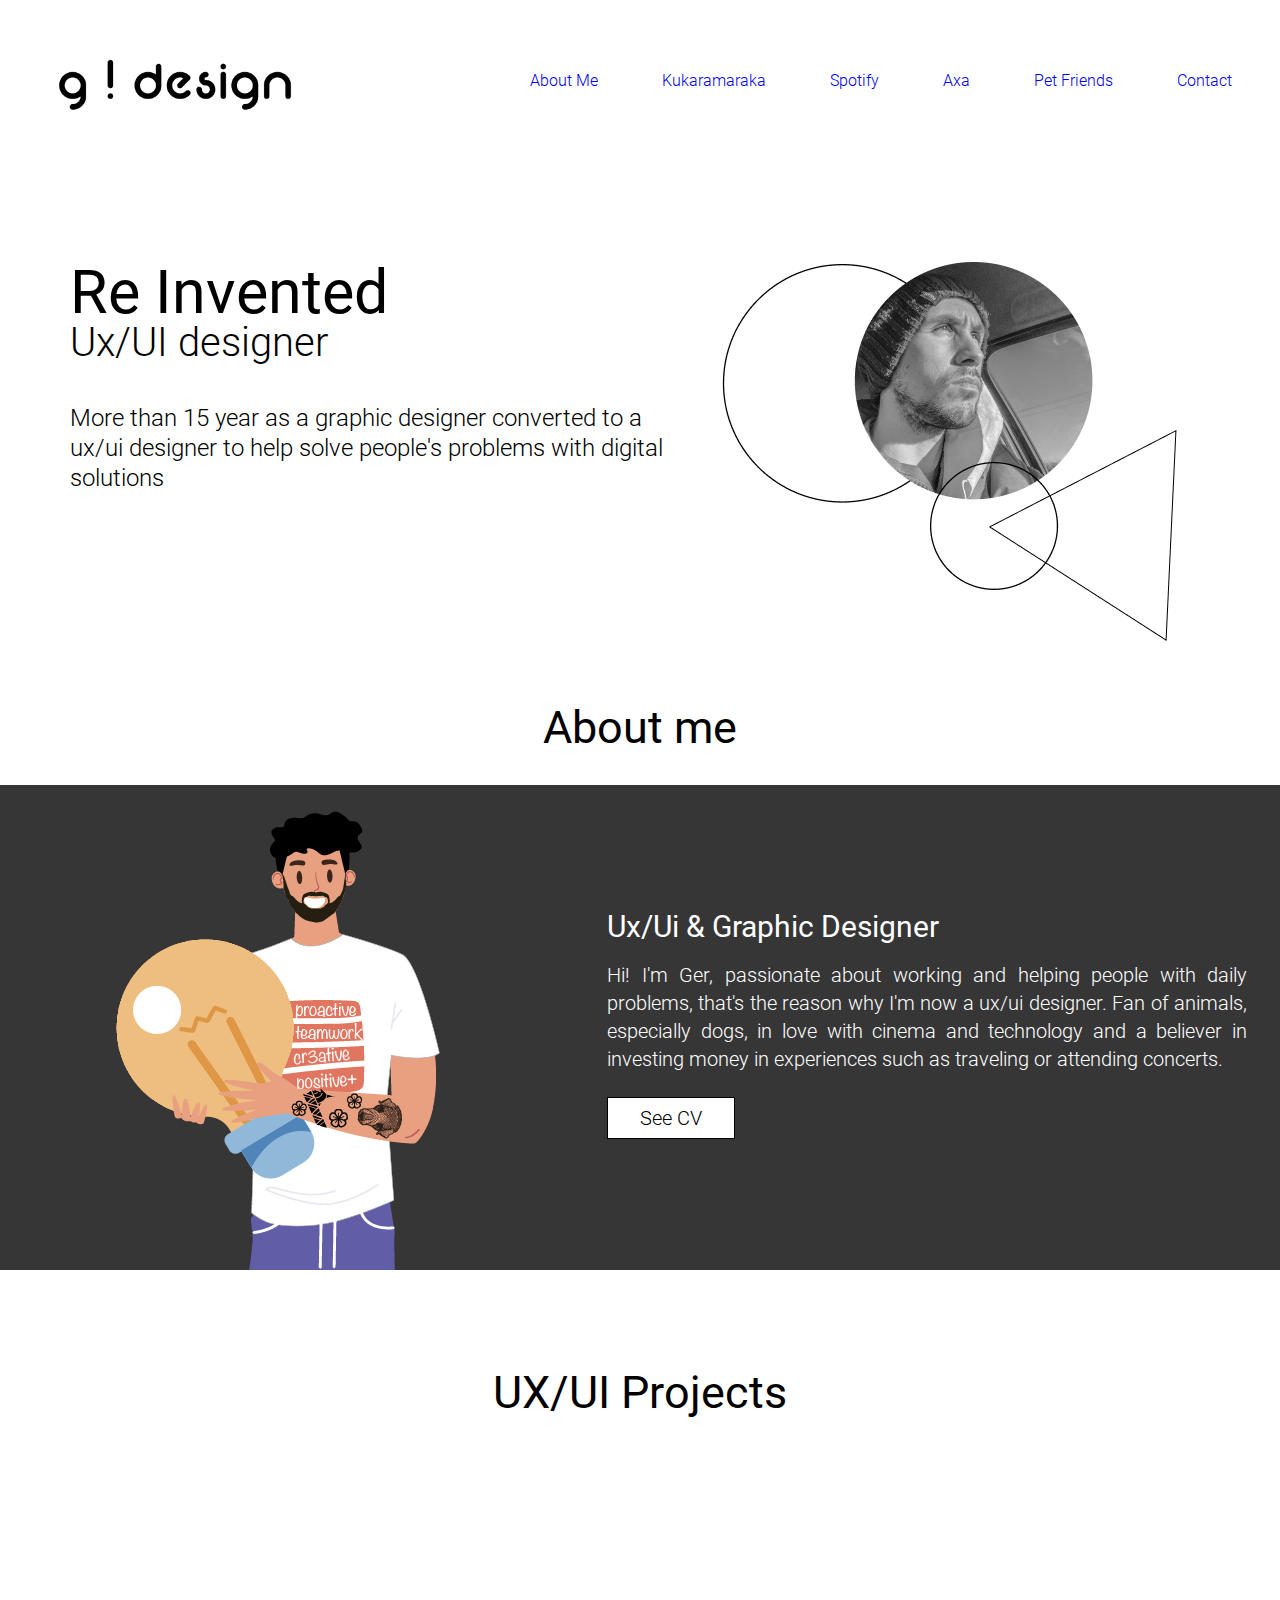
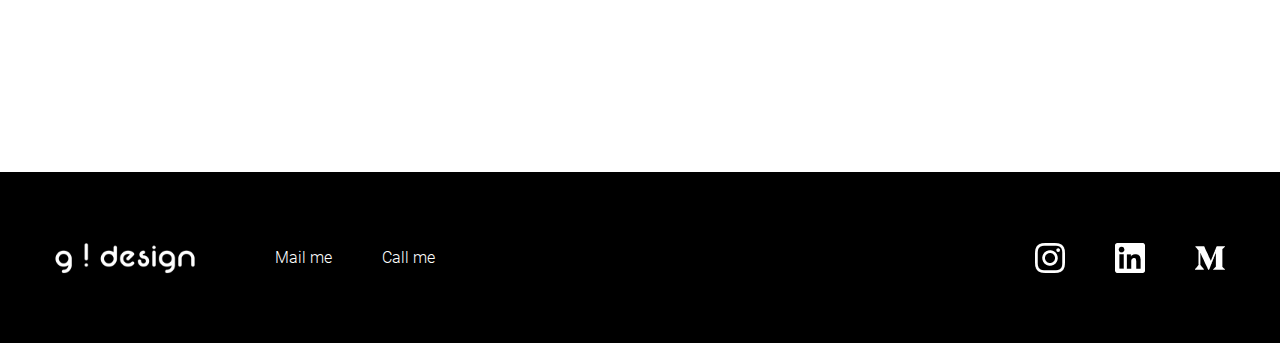
<file: index.html>
<!DOCTYPE html>
<html lang="en">

<head>
  <meta charset="UTF-8">
  <meta name="viewport" content="width=device-width, initial-scale=1.0">
  <title>Portfolio G!Design</title>
  <link href="css/reset.css" rel="stylesheet">
  <link href="css/styles.css" rel="stylesheet">
  <link href="https://unpkg.com/aos@2.3.1/dist/aos.css" rel="stylesheet">
</head>

<body>
  <div class="contenedor">
    <div class="navbar">
    <img src="imagenes/logo_G.png" class="logo" alt="Logotipo">
    <nav>
      <ul>
        <li><a href="#About_sec">About Me</a></li>
        <li><a href="#Kukaramaraka">Kukaramaraka</a></li>
        <li><a href="#Spotify">Spotify</a></li>
        <li><a href="#Axa">Axa</a></li>
        <li><a href="#PetFriends">Pet Friends</a></li>
        <li><a href="#contact">Contact</a></li>
      </ul>
    </nav>
  </div>
  </div>
 <div class="main">
  <div class="bloque1">
    <h1>Re Invented</h1>
    <h2>Ux/UI designer</h2>
    <p>More than 15 year as a graphic designer converted to a ux/ui designer to help solve people's problems with digital solutions</p>
  </div>
  <div class="bloque2">
    <img src="imagenes/FotoGer.png" class="ger" alt="Foto Germán">
  </div>
 </div>
 <section class="About-container">
  <div class="TitularA">
  <h3 id="About_sec">About me</h3>
  </div>
  <div class="About">
    <div class="About-image">
      <img src="imagenes/GerVec2.png" alt="Germán">
    </div>
    <div class="About-info">
      <h3>Ux/Ui & Graphic Designer</h3>
      <p>Hi! I'm Ger, passionate about working and helping people with daily problems, that's the reason why I'm now a ux/ui designer. Fan of animals, especially dogs, in love with cinema and technology and a believer in investing money in experiences such as traveling or attending concerts. </p>
      <a href="https://6ce95dc1-1870-44c4-bf10-80d8f03da656.filesusr.com/ugd/65d378_83c965f172954d22bab40202a0bc9f9e.pdf" target="_blank">
        <button>
          See CV
        </button>
      </a>
    </div>
  </div>
 </section>
 <section class="projects-container">
  <div class="Titular1">
  <h3>UX/UI Projects</h3>
  </div>
  <div class="project">
    <div id="Kukaramaraka" class="project-image" data-aos="fade-right">
      <img src="imagenes/image1_b.png" alt="project 1">
    </div>
    <div class="project-info" data-aos="fade-left">
      <h3>Ecommerce redesign</h3>
      <p>Project Group with the goal to redesign a Ecommerce of Dominican restaurant. Web & mobile versions.</p>
      <a href="https://medium.com/@gerdesign6/re-design-a-ecommerce-504327966fe1" target="_blank">
        <button>
          See project
        </button>
      </a>
    </div>
  </div>
  <div class="project">
    <div id="Spotify" class="project-image" data-aos="fade-right">
      <img src="imagenes/image2_b.png" alt="project 2">
    </div>
    <div class="project-info" data-aos="fade-left">
      <h3>Add a feature</h3>
      <p> Project where we were challenged to add a new functionality to an existing app. In this case, we worked on the Spotify app. For iOS & Android.</p>
      <a href="https://medium.com/@gerdesign6/add-a-feature-39d58a7a6469" target="_blank">
        <button>
          See project
        </button>
      </a>
    </div>
  </div>
  <div class="project">
    <div id="Axa" class="project-image" data-aos="fade-right">
      <img src="imagenes/image3_b.png" alt="project 3">
    </div>
    <div class="project-info" data-aos="fade-left">
      <h3>Insurance Apple Car app</h3>
      <p>Personal project related to the insurance environment oriented to solve user problems to these apps. Based on Apple Car for Axa.</p>
      <a href="https://medium.com/@gerdesign6/insure-app-e099b360d03a" target="_blank">
        <button>
          See project
        </button>
      </a>
    </div>
  </div>
  <div class="project">
    <div id="PetFriends" class="project-image" data-aos="fade-right">
      <img src="imagenes/image4_b.png" alt="project 4">
    </div>
    <div class="project-info" data-aos="fade-left">
      <h3>Pet adoption app</h3>
      <p>Final project related to pet adoption oriented to solve users & animal shelters. Desktop & mobile versions.</p>
      <a href="https://medium.com/@gerdesign6/pet-adoption-app-4f932224da1d" target="_blank">
        <button>
          See project
        </button>
      </a>
    </div>
  </div>
</section>
  <footer id="contact">
<div class="logito">
  <img src="imagenes/logo_G_whitepng.png" class="logoWhite" alt="Logo negativo">
</div>
<div class="links">
  <a href="mailto:gerdesign6@gmail.com">Mail me</a>
  <a href="tel:+34656809330">Call me</a>
</div>
</div>
<ul class="Redes">

     <li>
    <a href="https://www.instagram.com/g3rdesign" target="_blank"><img src="imagenes/Insta30.png"  alt="icono Instagram"></a>
    </li>
    <li>
      <a href="https://www.linkedin.com/in/german-lópez/" target="_blank"><img src="imagenes/linke30.png"  alt="icono Linkedin"></a>
    </li>
    <li>
      <a href="https://medium.com/@gerdesign6" target="_blank"><img src="imagenes/medium30.png"  alt="icono Medium"></a>
    </li>
</ul>
</div>
  </footer>


  <script src="https://unpkg.com/aos@2.3.1/dist/aos.js"></script>
  <script>
    AOS.init();
  </script>
</body>

</html>
</file>
<file: css/styles.css>
@font-face {
  src: url("../fonts/Roboto-Light.ttf");
  font-family: "RobotoLight";
}
@font-face {
  src: url("../fonts/Roboto-Regular.ttf");
  font-family: "RobotoRegular";
}
*{
  margin:0;
  padding:0;
  box-sizing: border-box;
}


body{
  width: 100%;
  height: auto;
}


/* BLOQUE HEADER & NAVBAR ----------------*/

.contenedor{
  width: 1440px;
}


.navbar{
  width: 100%;
  height: 18vh;
  display: flex;
  flex-direction: row;
  align-items: center;
  font-family: "RobotoLight";

}
.logo{
  max-width: 250px;
  cursor: pointer;
  margin-left: 50px;
}
nav{
  flex: 1;
  padding-left: 170px;
}
nav ul li{
  display: inline-block;
  color: black;
  padding-left: 60px;
  list-style: none;
  margin: 0;
}
nav ul li:hover{
    color:rgb(38, 180, 209) !important;
    text-decoration: none;
    cursor: pointer;
    font-family: "RobotoRegular";
    
    
  }
.main{
  display: flex;
  flex-direction: row;
  margin-top: 100px;
  max-width: 1440px;
}


.bloque1{
  margin-left: 70px;
  max-width: 686px;
}
.bloque2{
  margin-left: 50px;
  max-width: 686px;
}
.bloque1 h1{
font-size: 61px;
font-family: "RobotoRegular";
line-height:  auto;
}
.bloque1 h2{
  font-size: 40px;
  font-family: "RobotoLight";
  }
.bloque1 p{
  margin-top: 40px;
  font-size: 24px;
  font-family: "RobotoLight";
  line-height: 30px;
 
}
.bloque1 button{
margin-top:45px;
padding: 15px 25px 15px 25px;
background-color: black;
color: white;
font-family: "RobotoRegular";
font-size: 24px;
border-radius: 10px;
transition: all 0.5s linear;
}
.bloque1 button:hover{
  
  background-color:rgb(38, 180, 209);
  color: rgb(255, 255, 255);
  cursor: pointer;
  transform: scale(1.1);
  }


/* BLOQUE ABOUT ----------------*/

.About-container {
  width: 100%;
  max-width: 1440x;
  margin: 0 auto;
}

.About {
  display: flex;
  flex-direction: row;
  align-items: center;
  margin: 35px 0px 100px 0px;
  background-color: rgb(54, 54, 54);
  height: 485px;
}

.About-info, .About-image {
  display: flex;
  flex-direction: column;
 align-items: flex-start;
  width: 50%;

}
.About-image{
  padding: 0px 35px 25px 0px;
 width: 607px;
 height: 465px;
 border-radius: 50px;
 
}
.About-info h3 {
  font-family: "RobotoRegular";
  font-size: 30px;
  line-height: 20px;
  color: white;
}

.About-info p {
  margin-top: 24px;
  font-size: 20px;
  line-height: 28px;
  text-align: justify;
  font-family: "RobotoLight";
  color: white;
}

.About-info button {
  margin-top: 24px;
  padding: 0 32px;
  height: 42px;
  background-color: white;
  border: 1px solid black;
  font-size: 20px;
  line-height: 28px;
  font-family: "RobotoLight";
  cursor:pointer;
  transition: all 0.5s;
}
.About-info button:hover {
  margin-top: 24px;
  padding: 0 32px;
  height: 42px;
  background-color: rgb(38, 180, 209);
  color:white;
  font-size: 20px;
  line-height: 28px;
  font-family: "RobotoLight";
  cursor:pointer;
  transform: scale(1.1);
}


.TitularA {
  text-align: center;
  font-family: "RobotoRegular";
  font-size: 45px;
}



/* BLOQUE PROYECTOS -----------------------*/

.Titular1 h3{
  margin-top: 50px;
  text-align: center;
  font-family: "RobotoRegular";
  font-size: 45px;
}
.projects-container {
  width: 90%;
  max-width: 1440x;
  margin: 0 auto;
}

.project {
  display: flex;
  align-items: center;
  margin: 35px 0px 50px 0px;
}

.project-info, .project-image {
  display: flex;
  flex-direction: column;
  align-content: space-around;
  width: 50%;

}
.project-image{
  padding: 25px 35px 25px 0px;
  margin:0 auto;
 width: 759px;
 height: 418px;
 border-radius: 50px;
 background-image: cover;
}

.project-info h3 {
  font-family: "RobotoRegular";
  font-size: 30px;
  line-height: 20px;
}

.project-info p {
  margin-top: 24px;
  font-size: 20px;
  line-height: 28px;
  font-family: "RobotoLight";
}

.project-info button {
  margin-top: 24px;
  padding: 0 32px;
  height: 56px;
  background-color: white;
  border: 1px solid black;
  font-size: 20px;
  line-height: 28px;
  font-family: "RobotoLight";
  transition: all 0.5s;
}
.project-info button:hover {
  margin-top: 24px;
  padding: 0 32px;
  height: 56px;
  background-color: rgb(0, 0, 0);
  border: 1px solid rgb(163, 163, 163);
  font-size: 20px;
  line-height: 28px;
  font-family: "RobotoLight";
  color: white;
  cursor: pointer;
  transform: scale(1.1);
}



  /* FOOTER-----------------------*/

footer{
  display: flex;
  align-items: center;
  flex-direction: row;
  width: 1440px;
  height: 171px;
  background-color: black;
  margin-top: 100px;
}
footer a{
  color:white;
  text-decoration: none;
  font-family: "RobotoLight";
  font-size: 16px;
  display: flex;
  flex-direction: row;
  width: auto;
  margin-left: 50px;
}

.logoWhite{
    max-width: 150px;
   align-items: center;
    margin-left: 50px;
}

.links{
  display: flex;
  margin-left: 25px;
}
.links a:hover{
  color:rgb(38, 180, 209);
}

footer .Redes{
  display: flex;
  flex-direction: row;
  flex-wrap: wrap;
  align-content:center;
  align-items: center;
  margin-left: 550px; 
}
   
a, u { text-decoration: none; 
}
</file>
